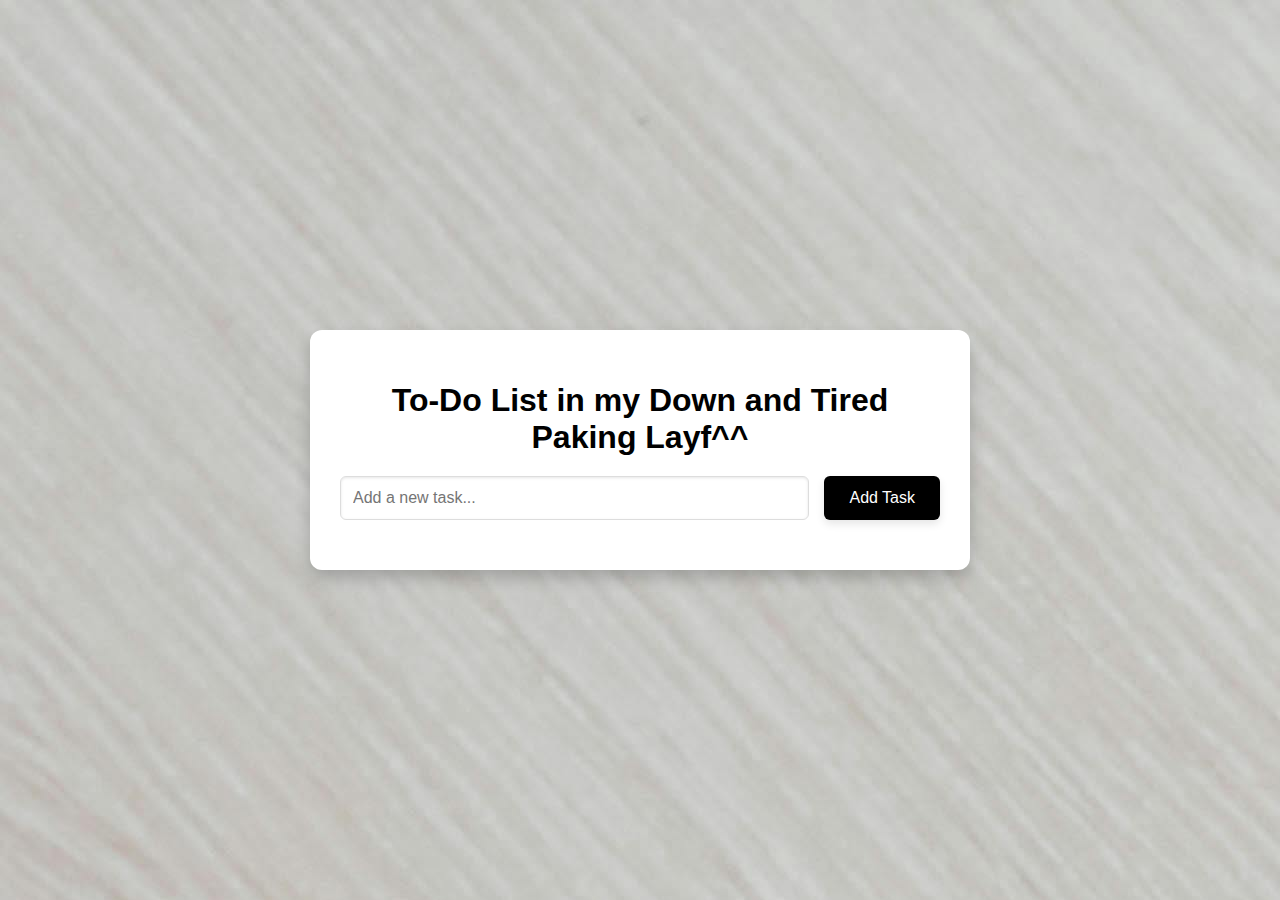
<file: index.html>
<!DOCTYPE html>
<html lang="en">
<head>
    <meta charset="UTF-8">
    <meta name="viewport" content="width=device-width, initial-scale=1.0">
    <title>To-Do List</title>
    <link rel="stylesheet" href="style.css">
</head>
<body>
    <div class="container">
        <h1>To-Do List in my Down and Tired Paking Layf^^</h1>
        <div class="form-group">
            <input type="text" id="new-task" placeholder="Add a new task...">
            <button id="add-task">Add Task</button>
        </div>
        <ul id="task-list"></ul>
    </div>
    <script src="script.js"></script>
</body>
</html>
</file>
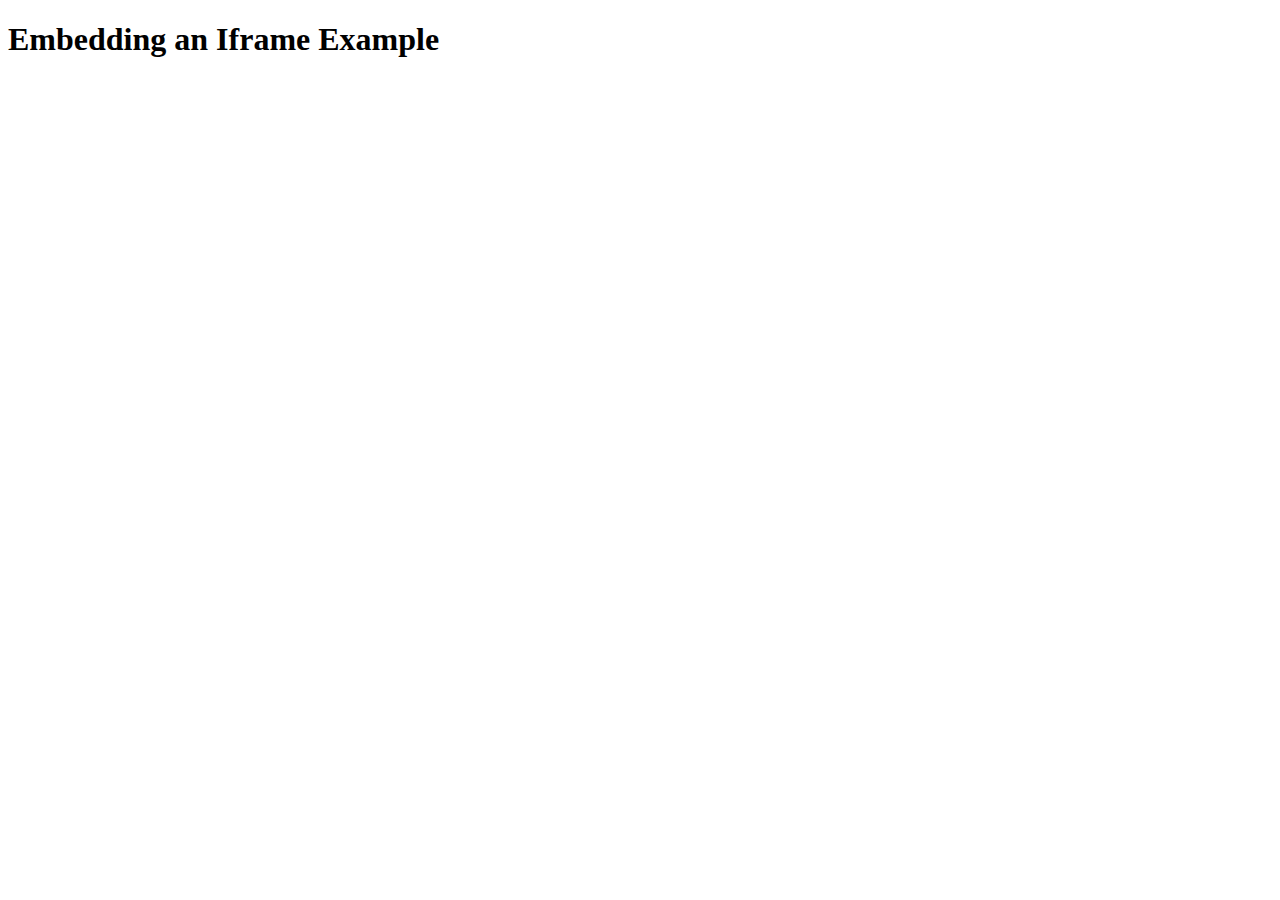
<file: main.html>
<!DOCTYPE html>
<html lang="en">
<head>
    <meta charset="UTF-8">
    <meta name="viewport" content="width=device-width, initial-scale=1.0">
    <title>Example Iframe with Real Website</title>
    <style>
        
        iframe {
            border: none;
            width: 800px;
            height: 600px;
        }
    </style>
</head>
<body>
    <h1>Embedding an Iframe Example</h1>
    <iframe src="https://www.wikipedia.org" title="Wikipedia"></iframe>
</body>
</html>
</file>
<file: style.css>
body {
    font-family: 'Segoe UI', Tahoma, Geneva, Verdana, sans-serif;
    background-image: url('todotodo.jpg');
    background-color: #000; 
    color: #fff; 
    margin: 0;
    padding: 0;
    display: flex;
    justify-content: center;
    align-items: center;
    height: 100vh;
    overflow: hidden;
}

.container {
    width: 100%;
    max-width: 600px;
    background: #fff; 
    color: #000; 
    padding: 30px;
    border-radius: 12px;
    box-shadow: 0 8px 16px rgba(0, 0, 0, 0.2);
    position: relative;
}

h1 {
    text-align: center;
    color: #000; 
    font-size: 2rem;
    margin-bottom: 20px;
    font-weight: 600;
}

.form-group {
    display: flex;
    gap: 15px;
    margin-bottom: 20px;
}

#new-task {
    flex: 1;
    padding: 12px;
    border: 1px solid #ddd; 
    border-radius: 6px;
    font-size: 16px;
    box-shadow: inset 0 1px 3px rgba(0, 0, 0, 0.1);
    transition: border-color 0.3s ease, box-shadow 0.3s ease;
    background-color: #fff; 
    color: #000; 
}

#new-task:focus {
    border-color: #000; 
    box-shadow: 0 0 8px rgba(0, 0, 0, 0.2);
    outline: none;
}

#add-task {
    padding: 12px 25px;
    border: none;
    border-radius: 6px;
    background: #000; 
    color: #fff; 
    font-size: 16px;
    cursor: pointer;
    transition: background 0.3s ease, transform 0.2s ease;
    box-shadow: 0 4px 8px rgba(0, 0, 0, 0.1);
}

#add-task:hover {
    background: #333; 
    transform: scale(1.05);
}

ul {
    list-style-type: none;
    padding: 0;
    margin: 0;
}

li {
    background: #fff; 
    border: 1px solid #ddd; 
    border-radius: 6px;
    padding: 12px;
    margin-bottom: 12px;
    display: flex;
    justify-content: space-between;
    align-items: center;
    box-shadow: 0 4px 8px rgba(0, 0, 0, 0.1);
    transition: background 0.3s ease, box-shadow 0.3s ease;
}

li:hover {
    background: #f5f5f5; 
    box-shadow: 0 8px 16px rgba(0, 0, 0, 0.15);
}

li .task-text {
    flex: 1;
    font-size: 16px;
    color: #000; 
    word-break: break-word;
}

.delete-button {
    background: #000; 
    border: none;
    color: #fff; 
    padding: 6px 12px;
    border-radius: 6px;
    cursor: pointer;
    transition: background 0.3s ease, transform 0.2s ease;
    font-size: 14px;
}

.delete-button:hover {
    background: #333; 
    transform: scale(1.1);
}

.edit-button {
    background: #000; 
    border: none;
    color: #fff; 
    padding: 6px 12px;
    border-radius: 6px;
    cursor: pointer;
    transition: background 0.3s ease, transform 0.2s ease;
    font-size: 14px;
    margin-right: 5px;
}

.edit-button:hover {
    background: #333; 
    transform: scale(1.1);
}
</file>
